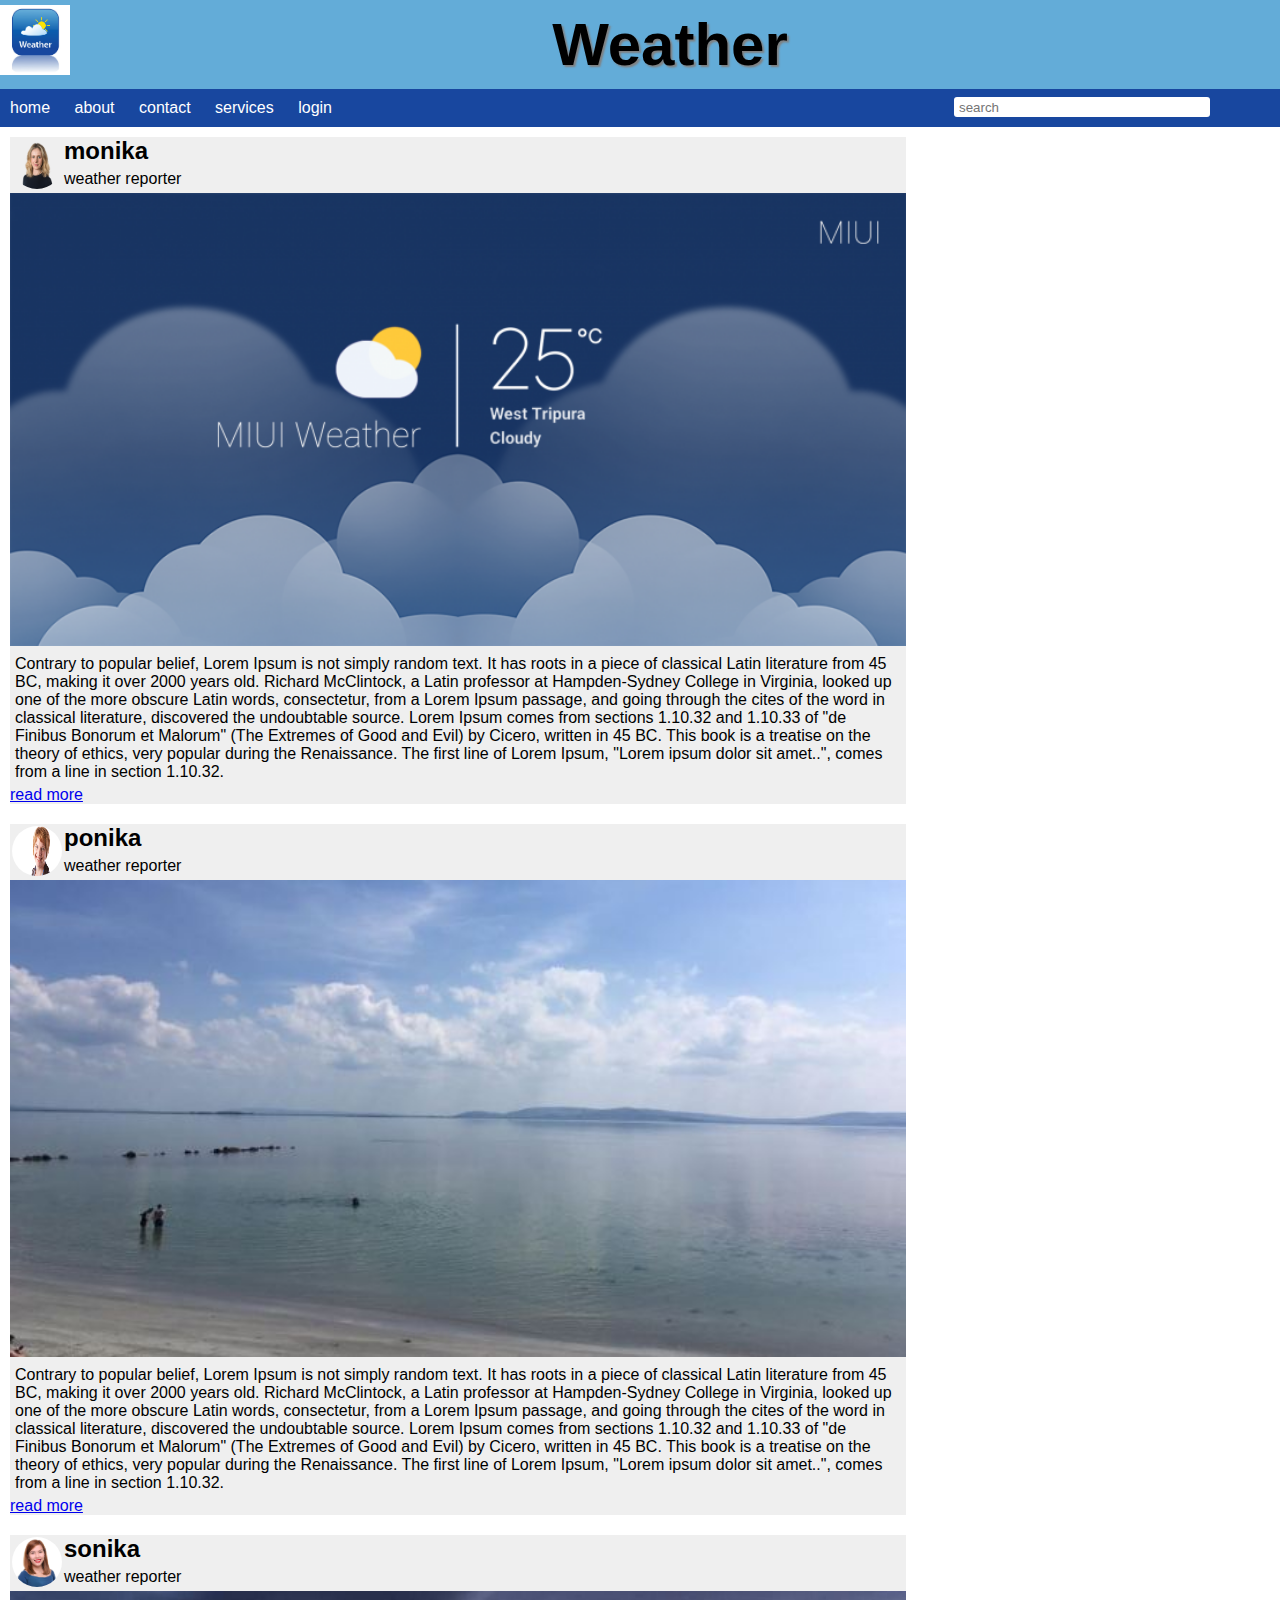
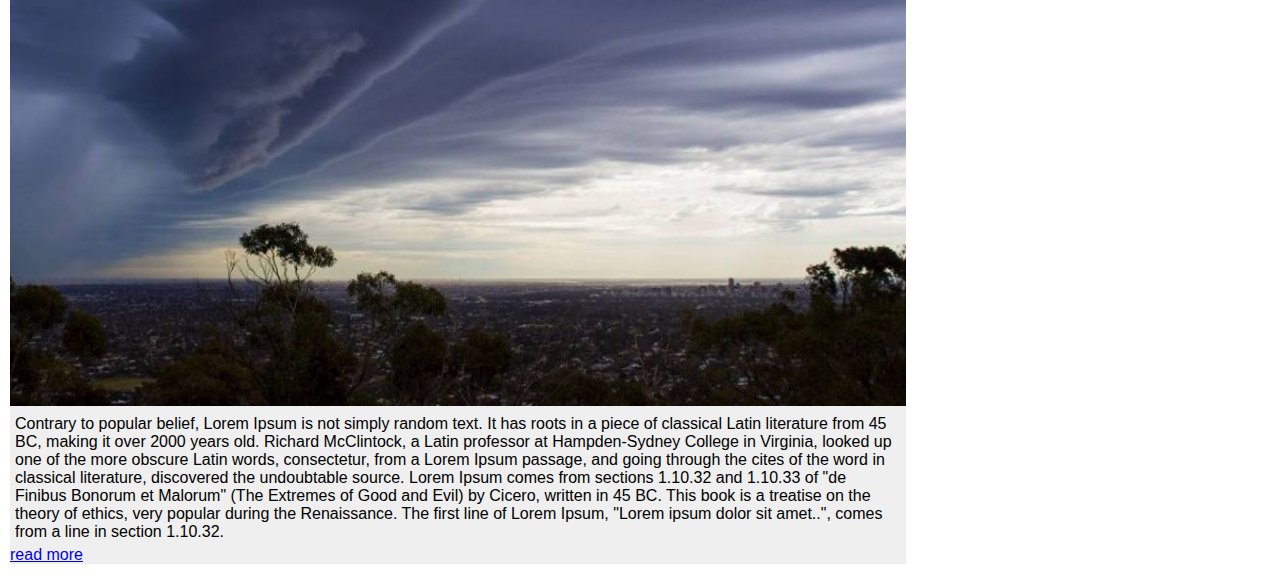
<file: index.html>
<!DOCTYPE html>
<html>
<head> 
	<title>website design</title>
	<link rel="stylesheet" type="text/css" href="css/style.css">
</head>
<body>
 <header>
 	<img src="images/LOGOW.jpeg">
 	<h1>Weather</h1>
 </header>
 <nav>
 	<ul>
 		<li><a href="#">home</a></li>
 		<li><a href="#">about</a></li>
 		<li><a href="#">contact</a></li>
 		<li><a href="#">services</a></li>
 		<li><a href="#">login</a></li>
 		<input type="search" name="" placeholder="search" class="search">
 	</ul>
 </nav>
<section>
	<article>
		<img src="images/profie1.png" class="img">
		<h2> monika</h2>
		<p> weather reporter</p>
		<img src="images/WEATHER.png" class="img1">
		<P>Contrary to popular belief, Lorem Ipsum is not simply random text. It has roots in a piece of classical Latin literature from 45 BC, making it over 2000 years old. Richard McClintock, a Latin professor at Hampden-Sydney College in Virginia, looked up one of the more obscure Latin words, consectetur, from a Lorem Ipsum passage, and going through the cites of the word in classical literature, discovered the undoubtable source. Lorem Ipsum comes from sections 1.10.32 and 1.10.33 of "de Finibus Bonorum et Malorum" (The Extremes of Good and Evil) by Cicero, written in 45 BC. This book is a treatise on the theory of ethics, very popular during the Renaissance. The first line of Lorem Ipsum, "Lorem ipsum dolor sit amet..", comes from a line in section 1.10.32.</P>
		<a href="#">read more</a>
	</article>
</section>

<section>
	<article>
		<img src="images/profle2.jpg" class="img">
		<h2> ponika</h2>
		<p> weather reporter</p>
		<img src="images/WEATHER-2.jpg" class="img1">
		<P>Contrary to popular belief, Lorem Ipsum is not simply random text. It has roots in a piece of classical Latin literature from 45 BC, making it over 2000 years old. Richard McClintock, a Latin professor at Hampden-Sydney College in Virginia, looked up one of the more obscure Latin words, consectetur, from a Lorem Ipsum passage, and going through the cites of the word in classical literature, discovered the undoubtable source. Lorem Ipsum comes from sections 1.10.32 and 1.10.33 of "de Finibus Bonorum et Malorum" (The Extremes of Good and Evil) by Cicero, written in 45 BC. This book is a treatise on the theory of ethics, very popular during the Renaissance. The first line of Lorem Ipsum, "Lorem ipsum dolor sit amet..", comes from a line in section 1.10.32.</P>
		<a href="#">read more</a>
	</article>
</section>

<section>
	<article>
		<img src="images/profile3.png" class="img">
		<h2> sonika</h2>
		<p> weather reporter</p>
		<img src="images/WEATHER-3.jpg" class="img1">
		<P>Contrary to popular belief, Lorem Ipsum is not simply random text. It has roots in a piece of classical Latin literature from 45 BC, making it over 2000 years old. Richard McClintock, a Latin professor at Hampden-Sydney College in Virginia, looked up one of the more obscure Latin words, consectetur, from a Lorem Ipsum passage, and going through the cites of the word in classical literature, discovered the undoubtable source. Lorem Ipsum comes from sections 1.10.32 and 1.10.33 of "de Finibus Bonorum et Malorum" (The Extremes of Good and Evil) by Cicero, written in 45 BC. This book is a treatise on the theory of ethics, very popular during the Renaissance. The first line of Lorem Ipsum, "Lorem ipsum dolor sit amet..", comes from a line in section 1.10.32.</P>
		<a href="#">read more</a>
	</article>
</section>
</body>
</html>
</file>
<file: css/style.css>
*{
	padding: 0;
	margin: 0;

}
body{
	font-family: arial;
}

header{
	background-color:#63acd8; 
}

header img{
	width: 70px;
	float: left;
	margin-top: 5px;
	
}

header h1{
	text-align: center;
	padding: 10px;
	font-size: 60px;
	text-shadow:2px 2px 2px grey;
}

nav ul {
	background-color:#18479f;
}
nav ul li,
nav ul li a{
	display: inline-block;
	color: #fff;
}
nav ul li a:link,
nav ul li a:visited{
	text-decoration: none;
	padding: 10px;
	transition: all 0.2s;
}
nav ul li a:hover,
nav ul li a:active{
	background-color: #409ad5;
}
nav .search{
	float: right;
	margin-top: 8px;
	margin-right: 70px;
	width: 20%;
	height: 20px;
	border-radius: 3px;
	border: none;
	text-indent:5px; 
}
section{
	
	width: 70%;
	margin: 10px;
	float: left;
	background-color: #efefef;
}
article .img{
	width: 50px;
    height: 50px;
    margin: 2px;
    float: left;
    border-radius: 100px;
}
article .img1{
	width: 100%;
}
article p{
	padding: 5px;
}
</file>
